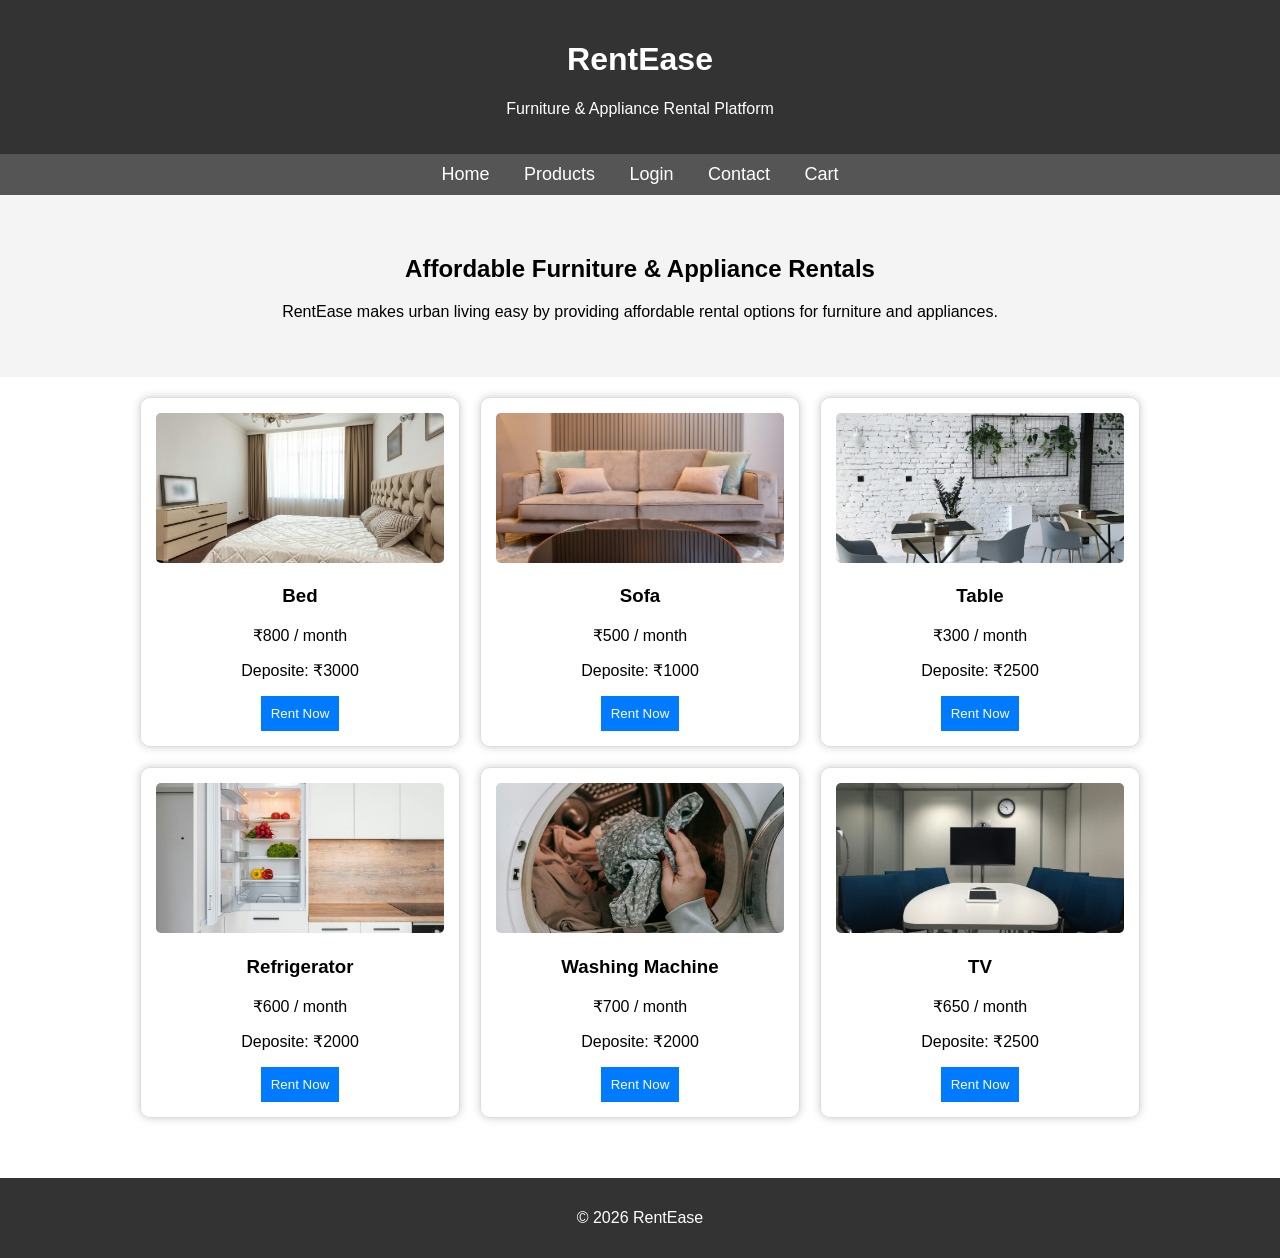
<file: index.html>
<!DOCTYPE html>
<html>

<head>
    <title>RentEase</title>
    <link rel="stylesheet" href="style.css">
    <script src="script.js"></script>
</head>

<body>

    <header>
        <h1>RentEase</h1>
        <p>Furniture & Appliance Rental Platform</p>
    </header>

    <nav>

        <a href="index.html">Home</a>
        <a href="products.html">Products</a>
        <a href="login.html">Login</a>
        <a href="contact.html">Contact</a>
        <a href="cart.html">Cart</a>
    </nav>
    <section class="hero">
        <h2>Affordable Furniture & Appliance Rentals</h2>
        <p>RentEase makes urban living easy by providing affordable rental options for furniture and appliances.</p>
    </section>

    <section class="products">

        <div class="card">
            <img src="images/bed.jpg" alt="Bed">
            <h3>Bed</h3>
            <p>₹800 / month</p>
            <p>Deposite: ₹3000</p>
            <button onclick="rentProduct('Bed',800, 'images/bed.jpg')">Rent Now</button>
        </div>


        <div class="card">
            <img src="images/sofa.jpg" alt="Sofa">
            <h3>Sofa</h3>
            <p>₹500 / month</p>
            <p>Deposite: ₹1000</p>
            <button onclick="rentProduct('Sofa',500, 'images/sofa.jpg')">Rent Now</button>
        </div>

        <div class="card">
            <img src="images/table.jpg" alt="Table">
            <h3>Table</h3>
            <p>₹300 / month</p>
            <p>Deposite: ₹2500</p>
            <button onclick="rentProduct('Table',500, 'images/table.jpg')">Rent Now</button>
        </div>

        <div class="card">
            <img src="images/fridge.jpg" alt="Fridge">
            <h3>Refrigerator</h3>
            <p>₹600 / month</p>
            <p>Deposite: ₹2000</p>
            <button onclick="rentProduct('Fridge',500, 'images/fridge.jpg')">Rent Now</button>
        </div>

        <div class="card">
            <img src="images/washingmachine.jpg">
            <h3>Washing Machine</h3>
            <p>₹700 / month</p>
            <p>Deposite: ₹2000</p>
            <button onclick="rentProduct('washingmachine',500, 'images/washingmachine.jpg')">Rent Now</button>
        </div>
    
        <div class="card">
            <img src="images/tv.jpg" alt="TV">
            <h3>TV</h3>
            <p>₹650 / month</p>
            <p>Deposite: ₹2500</p>
            <button onclick="rentProduct('TV',500, 'images/tv.jpg')">Rent Now</button>
        </div>


    </section>

    <footer>
        <p>© 2026 RentEase</p>
    </footer>

</body>

</html>
</file>
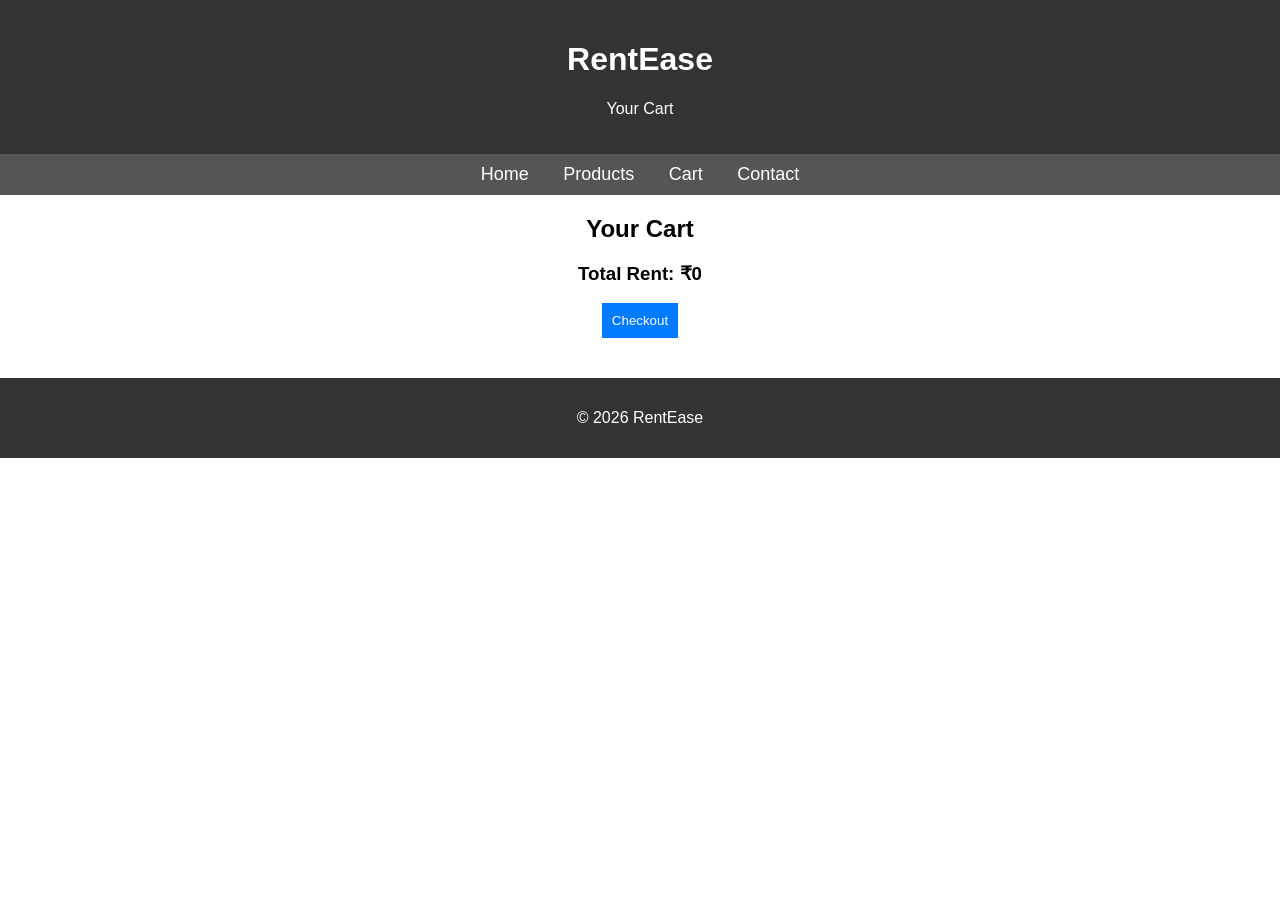
<file: cart.html>
<!DOCTYPE html>
<html>

<head>
    <title>Cart - RentEase</title>
    <link rel="stylesheet" href="style.css">
</head>

<body onload="loadCart()">

    <header>
        <h1>RentEase</h1>
        <p>Your Cart</p>
    </header>

    <nav>
        <a href="index.html">Home</a>
        <a href="products.html">Products</a>
        <a href="cart.html">Cart</a>
        <a href="contact.html">Contact</a>
    </nav>
    <h2>Your Cart</h2>

    <div id="cart-items"></div>

    <h3 id="total"></h3>
    <button onclick="checkout()">Checkout</button>

    <script src="script.js"></script>

    <footer>
        <p>© 2026 RentEase</p>
    </footer>

    <script src="script.js"></script>

</body>

</html>
</file>
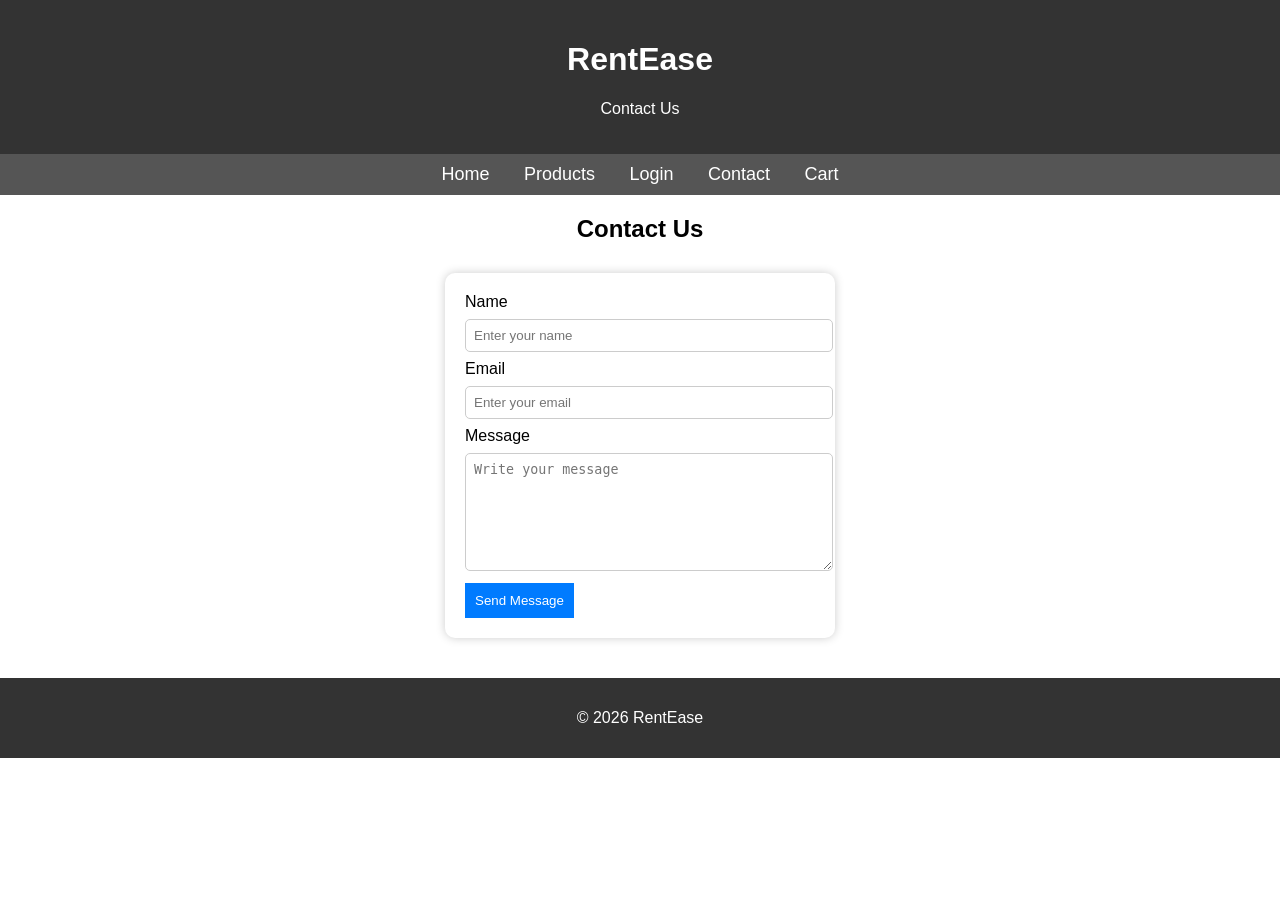
<file: contact.html>
<!DOCTYPE html>
<html>

<head>
    <title>Contact - RentEase</title>
    <link rel="stylesheet" href="style.css">
</head>

<body>

    <header>
        <h1>RentEase</h1>
        <p>Contact Us</p>
    </header>

    <nav>
        <a href="index.html">Home</a>
        <a href="products.html">Products</a>
        <a href="login.html">Login</a>
        <a href="contact.html">Contact</a>
        <a href="cart.html">Cart</a>
    </nav>

    <h2>Contact Us</h2>

    <div class="contact-card">

        <label>Name</label>
        <input type="text" placeholder="Enter your name">

        <label>Email</label>
        <input type="email" placeholder="Enter your email">

        <label>Message</label>
        <textarea placeholder="Write your message"></textarea>

        <button>Send Message</button>

    </div>

    <footer>
        <p>© 2026 RentEase</p>
    </footer>

</body>

</html>
</file>
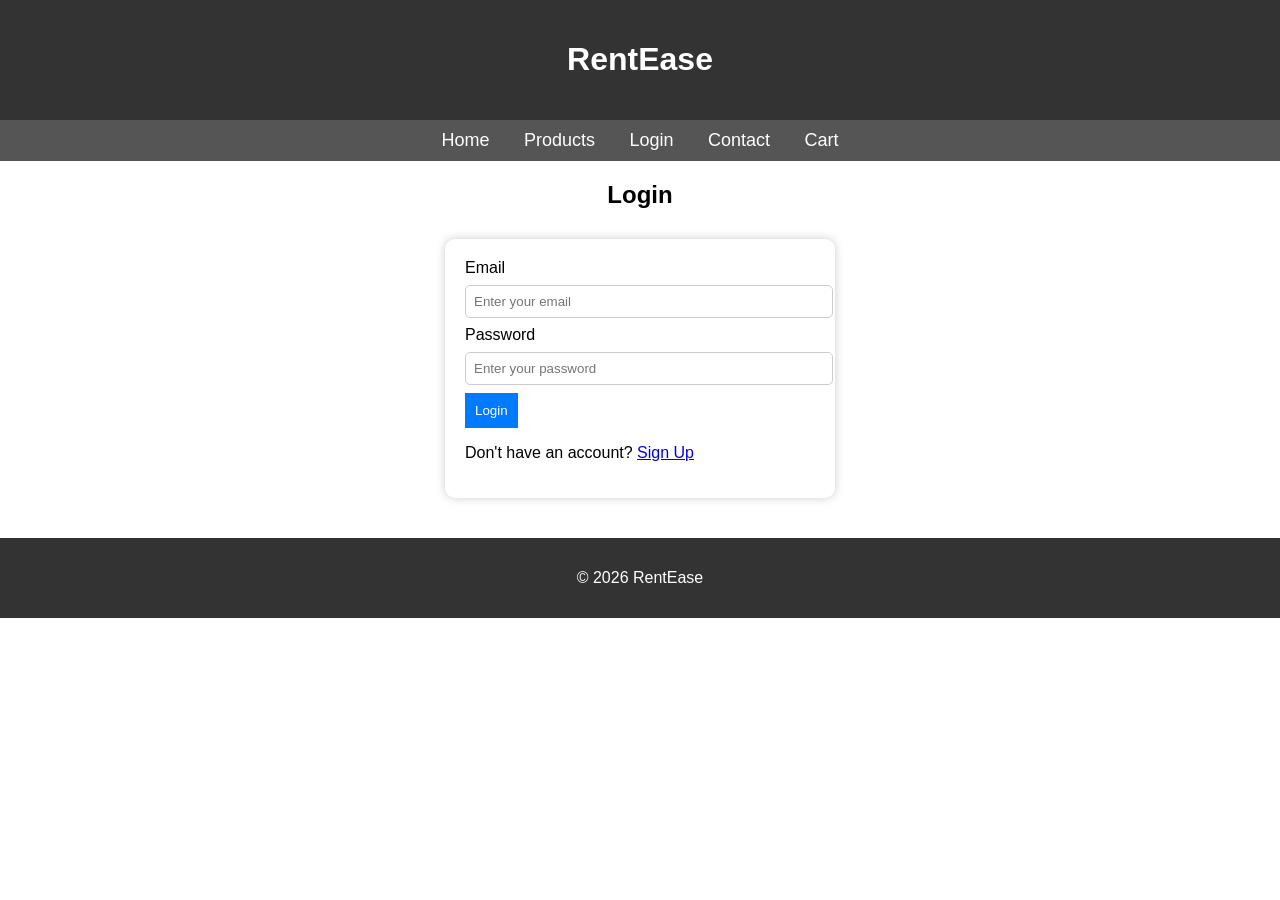
<file: login.html>
<!DOCTYPE html>
<html>

<head>
    <title>Login - RentEase</title>
    <link rel="stylesheet" href="style.css">
</head>

<body>

    <header>
        <h1>RentEase</h1>
    </header>

    <nav>
        <a href="index.html">Home</a>
        <a href="products.html">Products</a>
        <a href="login.html">Login</a>
        <a href="contact.html">Contact</a>
        <a href="cart.html">Cart</a>
    </nav>

    <h2>Login</h2>

    <div class="contact-card">

        <label>Email</label>
        <input type="email" placeholder="Enter your email">

        <label>Password</label>
        <input type="password" placeholder="Enter your password">

        <button>Login</button>

        <p>Don't have an account? <a href="signup.html">Sign Up</a></p>

    </div>


    <footer>
        <p>© 2026 RentEase</p>
    </footer>

</body>

</html>
</file>
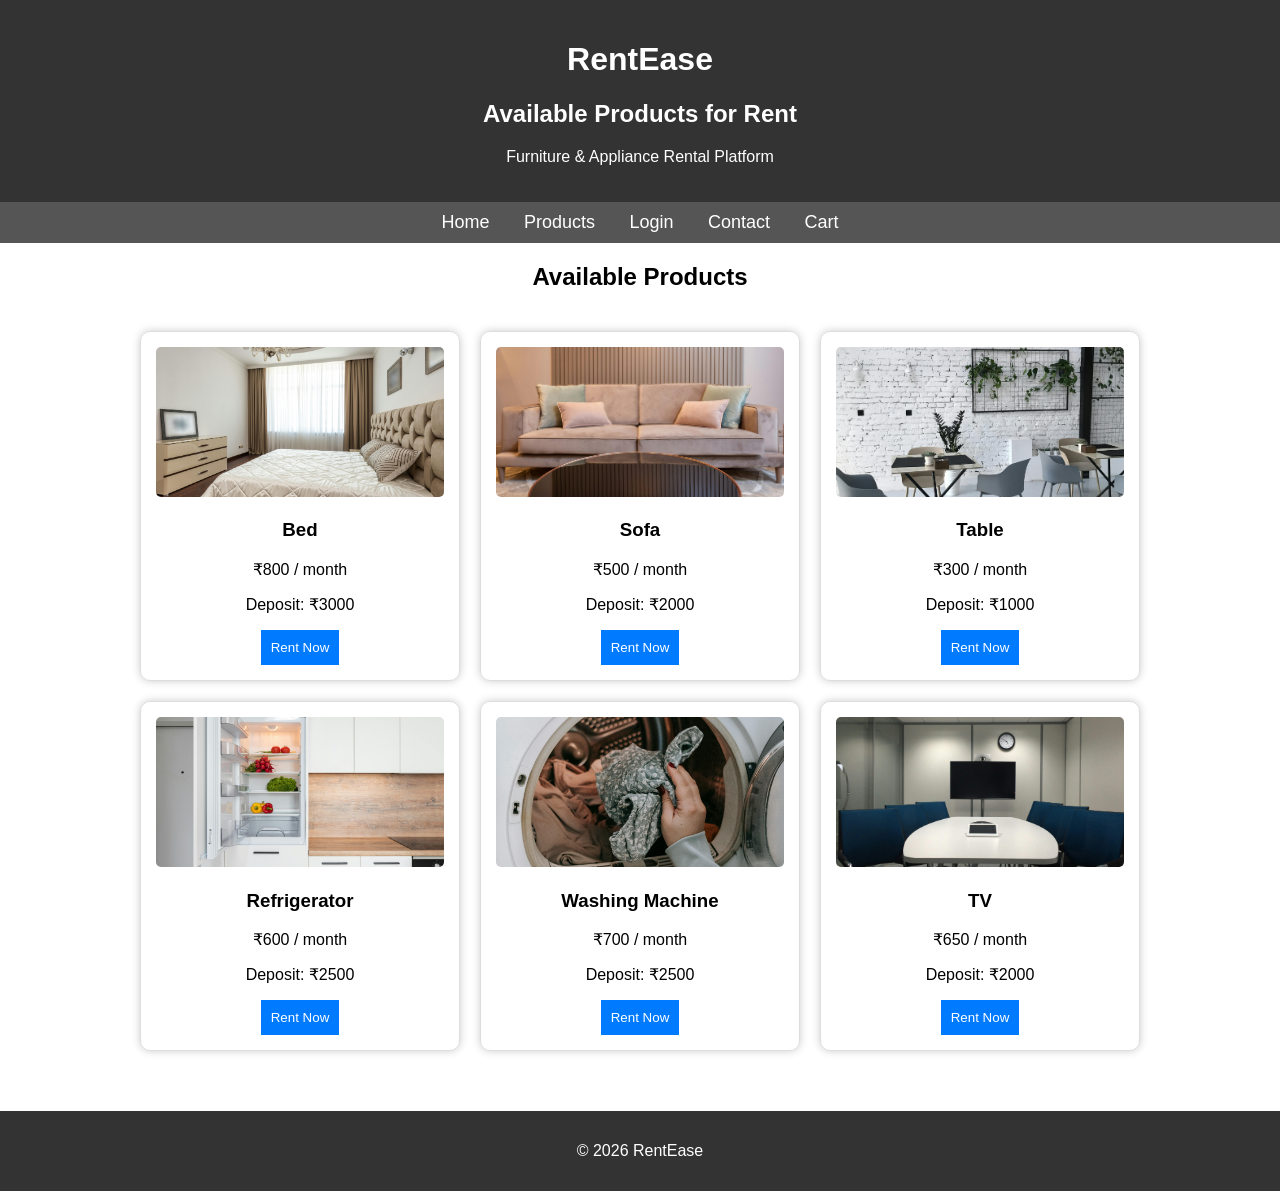
<file: products.html>
<!DOCTYPE html>
<html>

<head>
    <title>Products - RentEase</title>
    <link rel="stylesheet" href="style.css">
    <script src="script.js"></script>
</head>

<body>
    <header>
        <h1>RentEase</h1>
        <h2>Available Products for Rent</h2>
        <p>Furniture & Appliance Rental Platform</p>
    </header>
    <nav>
        <a href="index.html">Home</a>
        <a href="products.html">Products</a>
        <a href="login.html">Login</a>
        <a href="contact.html">Contact</a>
        <a href="cart.html">Cart</a>
    </nav>
    <h2>Available Products</h2>
    <section class="products">
        <div class="card">
            <img src="images/bed.jpg" alt="Bed">
            <h3>Bed</h3>
            <p>₹800 / month</p>
            <p>Deposit: ₹3000</p>
            <button onclick="rentProduct('Bed',800, 'images/bed.jpg')">Rent Now</button>
        </div>

        <div class="card">
            <img src="images/sofa.jpg" alt="Sofa">
            <h3>Sofa</h3>
            <p>₹500 / month</p>
            <p>Deposit: ₹2000</p>
            <button onclick="rentProduct('Sofa',500, 'images/sofa.jpg')">Rent Now</button>
        </div>

        <div class="card">
            <img src="images/table.jpg" alt="Table">
            <h3>Table</h3>
            <p>₹300 / month</p>
            <p>Deposit: ₹1000</p>
            <button onclick="rentProduct('Table',300, 'images/table.jpg')">Rent Now</button>
        </div>

        <div class="card">
            <img src="images/fridge.jpg" alt="Fridge">
            <h3>Refrigerator</h3>
            <p>₹600 / month</p>
            <p>Deposit: ₹2500</p>
            <button onclick="rentProduct('Refrigerator',600, 'images/fridge.jpg')">Rent Now</button>
        </div>

        <div class="card">
            <img src="images/washingmachine.jpg" alt="Washing Machine">
            <h3>Washing Machine</h3>
            <p>₹700 / month</p>
            <p>Deposit: ₹2500</p>
            <button onclick="rentProduct('Washing Machine',700, 'images/washingmachine.jpg')">Rent Now</button>
        </div>

        <div class="card">
            <img src="images/tv.jpg" alt="TV">
            <h3>TV</h3>
            <p>₹650 / month</p>
            <p>Deposit: ₹2000</p>
            <button onclick="rentProduct('TV',650, 'images/tv.jpg')">Rent Now</button>
        </div>

    </section>
    <footer>
        <p>© 2026 RentEase</p>
    </footer>
</body>

</html>
</file>
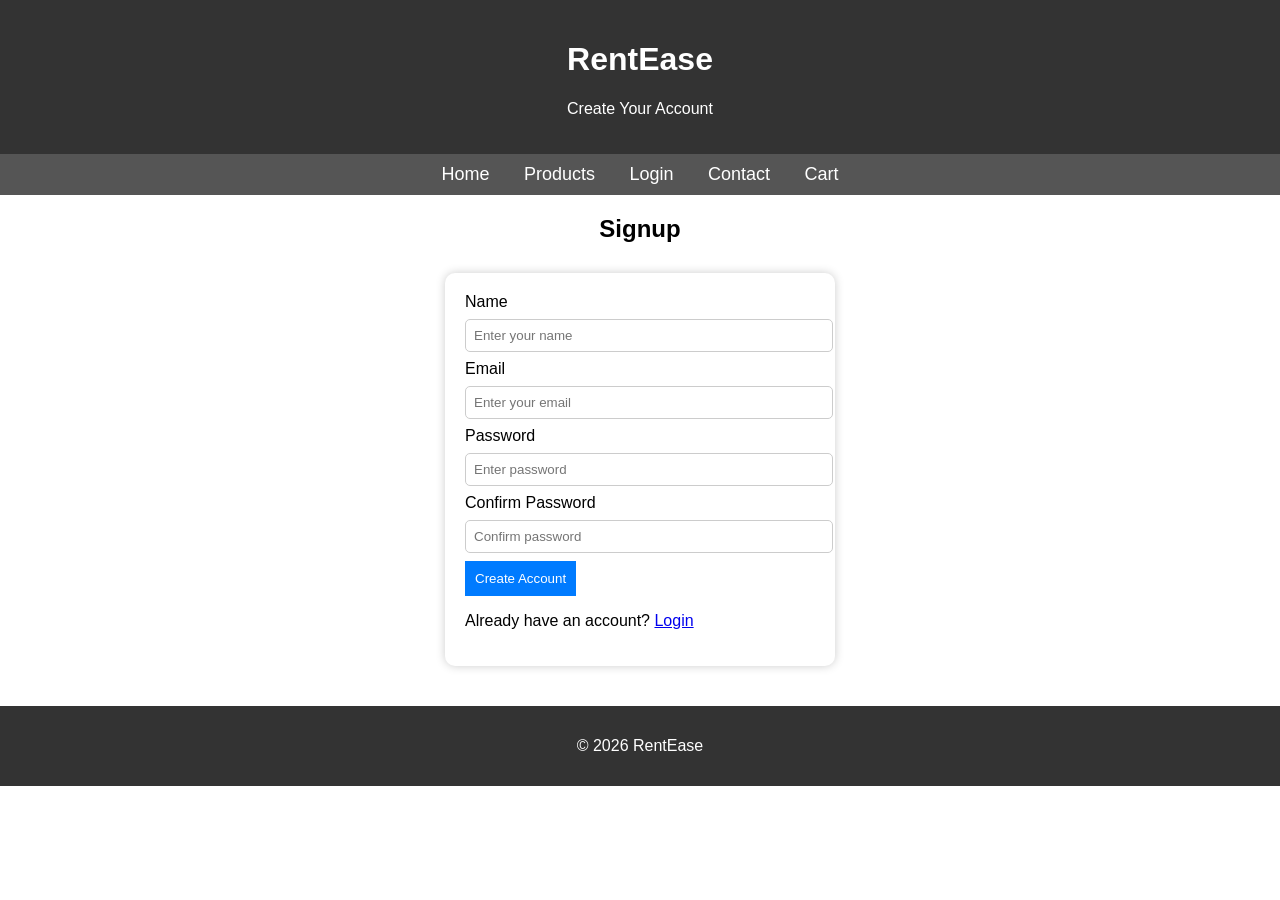
<file: signup.html>
<!DOCTYPE html>
<html>

<head>
    <title>Signup - RentEase</title>
    <link rel="stylesheet" href="style.css">
</head>

<body>

    <header>
        <h1>RentEase</h1>
        <p>Create Your Account</p>
    </header>

    <nav>
        <a href="index.html">Home</a>
        <a href="products.html">Products</a>
        <a href="login.html">Login</a>
        <a href="contact.html">Contact</a>
        <a href="cart.html">Cart</a>
    </nav>

    <h2>Signup</h2>

    <div class="contact-card">

        <label>Name</label>
        <input type="text" placeholder="Enter your name">

        <label>Email</label>
        <input type="email" placeholder="Enter your email">

        <label>Password</label>
        <input type="password" placeholder="Enter password">

        <label>Confirm Password</label>
        <input type="password" placeholder="Confirm password">

        <button>Create Account</button>

        <p>Already have an account? <a href="login.html">Login</a></p>

    </div>
    <!-- <p>Already have an account? <a href="login.html">Login</a></p> -->

    <footer>
        <p>© 2026 RentEase</p>
    </footer>

</body>

</html>
</file>
<file: style.css>
body {
    font-family: Arial;
    margin: 0;
    text-align: center;
}

header {
    background: #333;
    color: white;
    padding: 20px;
}

nav {
    background: #555;
    padding: 10px;
}

nav a {
    color: white;
    margin: 15px;
    text-decoration: none;
    font-size: 18px;
}

.hero {
    padding: 40px;
    background: #f4f4f4;
}

.products {
    display: grid;
    grid-template-columns: repeat(3, 1fr);
    justify-content: center;
    gap: 20px;
    padding: 20px;
    max-width: 1000px;
    margin: auto;
}

.card {
    border: 1px solid #ddd;
    padding: 15px;
    border-radius: 10px;
    box-shadow: 0 0 8px #ccc;
    text-align: center;
}

.card img {
    width: 100%;
    height: 150px;
    object-fit: cover;
    border-radius: 5px;
}

.card :hover {
    transform: translateY(-5px);
    transition: 0.3s;
    box-shadow: 0 4px 15px rgba(0, 0, 0, 0.2);
}

.cart-card {
    border: 1px solid #ddd;
    padding: 15px;
    margin: 10px auto;
    width: 250px;
    border-radius: 10px;
    box-shadow: 0 0 10px #ccc;
    text-align: center;
}

/* Cart items styling */
#cart-items .card {
    display: flex;
    align-items: center;
    gap: 15px;
    margin: 15px auto;
    padding: 10px;
    width: 60%;
}

/* Cart image size */
#cart-items img {
    width: 80px;
    height: 80px;
    object-fit: cover;
    border-radius: 6px;
}

/* Cart text alignment */
#cart-items h3 {
    margin: 0;
}

#cart-items p {
    margin: 5px 0;
}

button:hover {
    background-color: #0056b3;
}

button {
    padding: 10px;
    background: #007BFF;
    color: white;
    border: none;
    cursor: pointer;
}

.login-form {
    max-width: 300px;
    margin: auto;
    padding: 20px;
    border: 1px solid #ddd;
    border-radius: 5px;

}

.login-form input {
    width: 100%;
    padding: 8px;
    margin-top: 5px;
    border-radius: 5px;
}

.contact-card {
    width: 350px;
    margin: 30px auto;
    padding: 20px;
    border-radius: 10px;
    box-shadow: 0 0 10px #ccc;
    text-align: left;
}

.contact-card input,
.contact-card textarea {
    width: 100%;
    padding: 8px;
    margin: 8px 0;
    border: 1px solid #ccc;
    border-radius: 5px;
}

.contact-card textarea {
    height: 100px;
}

footer {
    background: #333;
    color: white;
    padding: 15px;
    margin-top: 40px;
    text-align: center;
}
</file>
